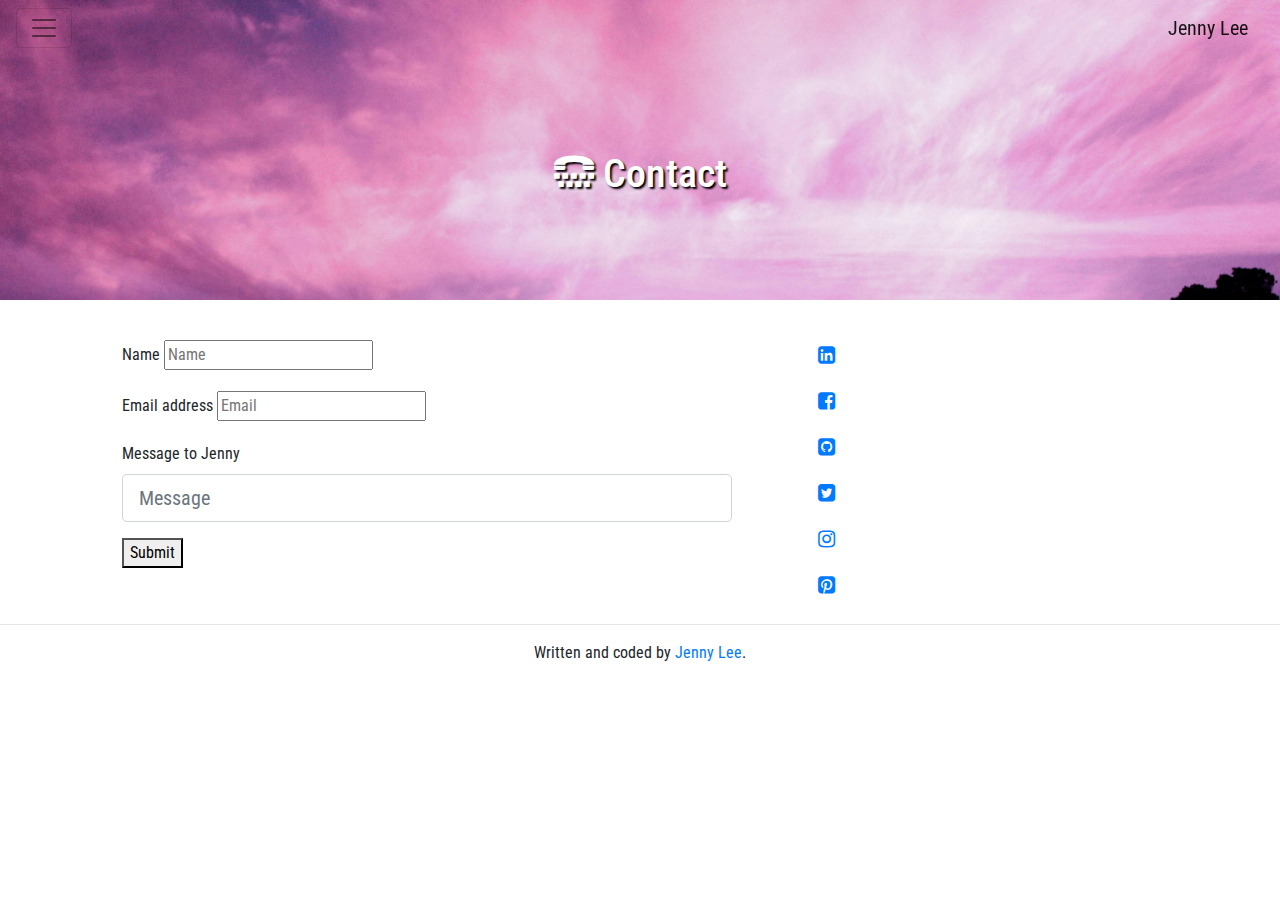
<file: contact.html>
<!DOCTYPE html>
<html >
  <head>
    <meta charset="UTF-8">
    <title>Contact</title>
    <link rel='stylesheet prefetch' href='https://cdnjs.cloudflare.com/ajax/libs/twitter-bootstrap/4.0.0-alpha.6/css/bootstrap.min.css'>
    <link rel='stylesheet prefetch' href='https://maxcdn.bootstrapcdn.com/font-awesome/4.7.0/css/font-awesome.min.css'>
    <link rel="stylesheet" href="css/style.css">
  </head>
  <body>
    <main>
    <nav class="navbar navbar-toggleable-md navbar-light bg-faded fixed-top" role="navigation">
      <button class="navbar-toggler navbar-toggler-right" type="button" data-toggle="collapse" data-target="#navbarSupportedContent" aria-controls="navbarSupportedContent" aria-expanded="false" aria-label="Toggle navigation">
      <span class="navbar-toggler-icon"></span>
      </button>
      <a class="navbar-brand" href="index.html">Jenny Lee</a>
      <div class="collapse navbar-collapse" id="navbarSupportedContent">
        <ul class="navbar-nav mr-auto">
          <li class="nav-item active">
            <a class="nav-link" href="education.html">Education</a>
          </li>
          <li class="nav-item active">
            <a class="nav-link" href="experience.html">Experience</a>
          </li>
          <li class="nav-item active">
            <a class="nav-link" href="skills.html">Skills and Achievements</a>
          </li>
          <li class="nav-item active">
            <a class="nav-link" href="contact.html">Contact</a>
          </li>
        </ul>
        
      </div>
    </nav>
    <div class="container-fluid">
      <div class="row header-bg-contact">
        <div class="col">
          <h1>
          <i class="fa fa-tty" aria-hidden="true"> </i>
          Contact
          </h1>
        </div>
      </div>
      <div class="row">
        <div class="col-sm-6 offset-sm-1">
          <form action="mailto:jjenpm@gmail.com">
            <div class="form-group">
              <label> Name </label>
              <input type="text" placeholder="Name" required>
            </div>
            <div class="form-group">
              <label> Email address </label>
              <input type="text" placeholder="Email" required>
            </div>
            <div class="form-group">
              <label> Message to Jenny </label>
              <input class="form-control form-control-lg" type="text" placeholder="Message" required>
            </div>
            <button type="submit">Submit</button>
          </form>
        </div>
        <div class="col-sm-5">
          <ul>
            <li class="btn-lg padding-li">
              <a href="https://www.linkedin.com/in/wanjenlee" target='_blank'> <i class="fa fa-linkedin-square"></i> </a>
            </li>
            <li class="btn-lg">
              <a  href="https://www.facebook.com/w.jennylee" target='_blank'> <i class="fa fa-facebook-square"></i> </a>
            </li>
            <li class="btn-lg">
              <a href="https://github.com/Hallucinojenlee" target='_blank'> <i class="fa fa-github-square"> </i> </a>
            </li>
            <li class="btn-lg">
              <a href="https://twitter.com/wanjenlee" target="_blank"> <span class="fa fa-twitter-square"> </span> </a>
            </li>
            <li class="btn-lg">
              <a href="https://instagram.com/hallucinojen_lee" target="_blank"> <i class="fa fa-instagram"> </i> </a>
            </li>
            <li class="btn-lg">
              <a href="https://uk.pinterest.com/jjenpm/" target="_blank"> <i class="fa fa-pinterest-square" aria-hidden="true"></i> </a>
            </li>
          </ul>
        </div>
      </div>
    </div>
    </main>
    <footer class="text-center">
      <hr>
      <p> Written and coded by <a href="https://www.freecodecamp.com/hallucinojenlee" target="_blank"> Jenny Lee</a>.</p>
    </footer>
    <script src='https://cdnjs.cloudflare.com/ajax/libs/jquery/3.1.1/jquery.min.js'></script>
    <script src='https://cdnjs.cloudflare.com/ajax/libs/twitter-bootstrap/4.0.0-alpha.6/js/bootstrap.min.js'></script>
    
  </body>
</html>
</file>
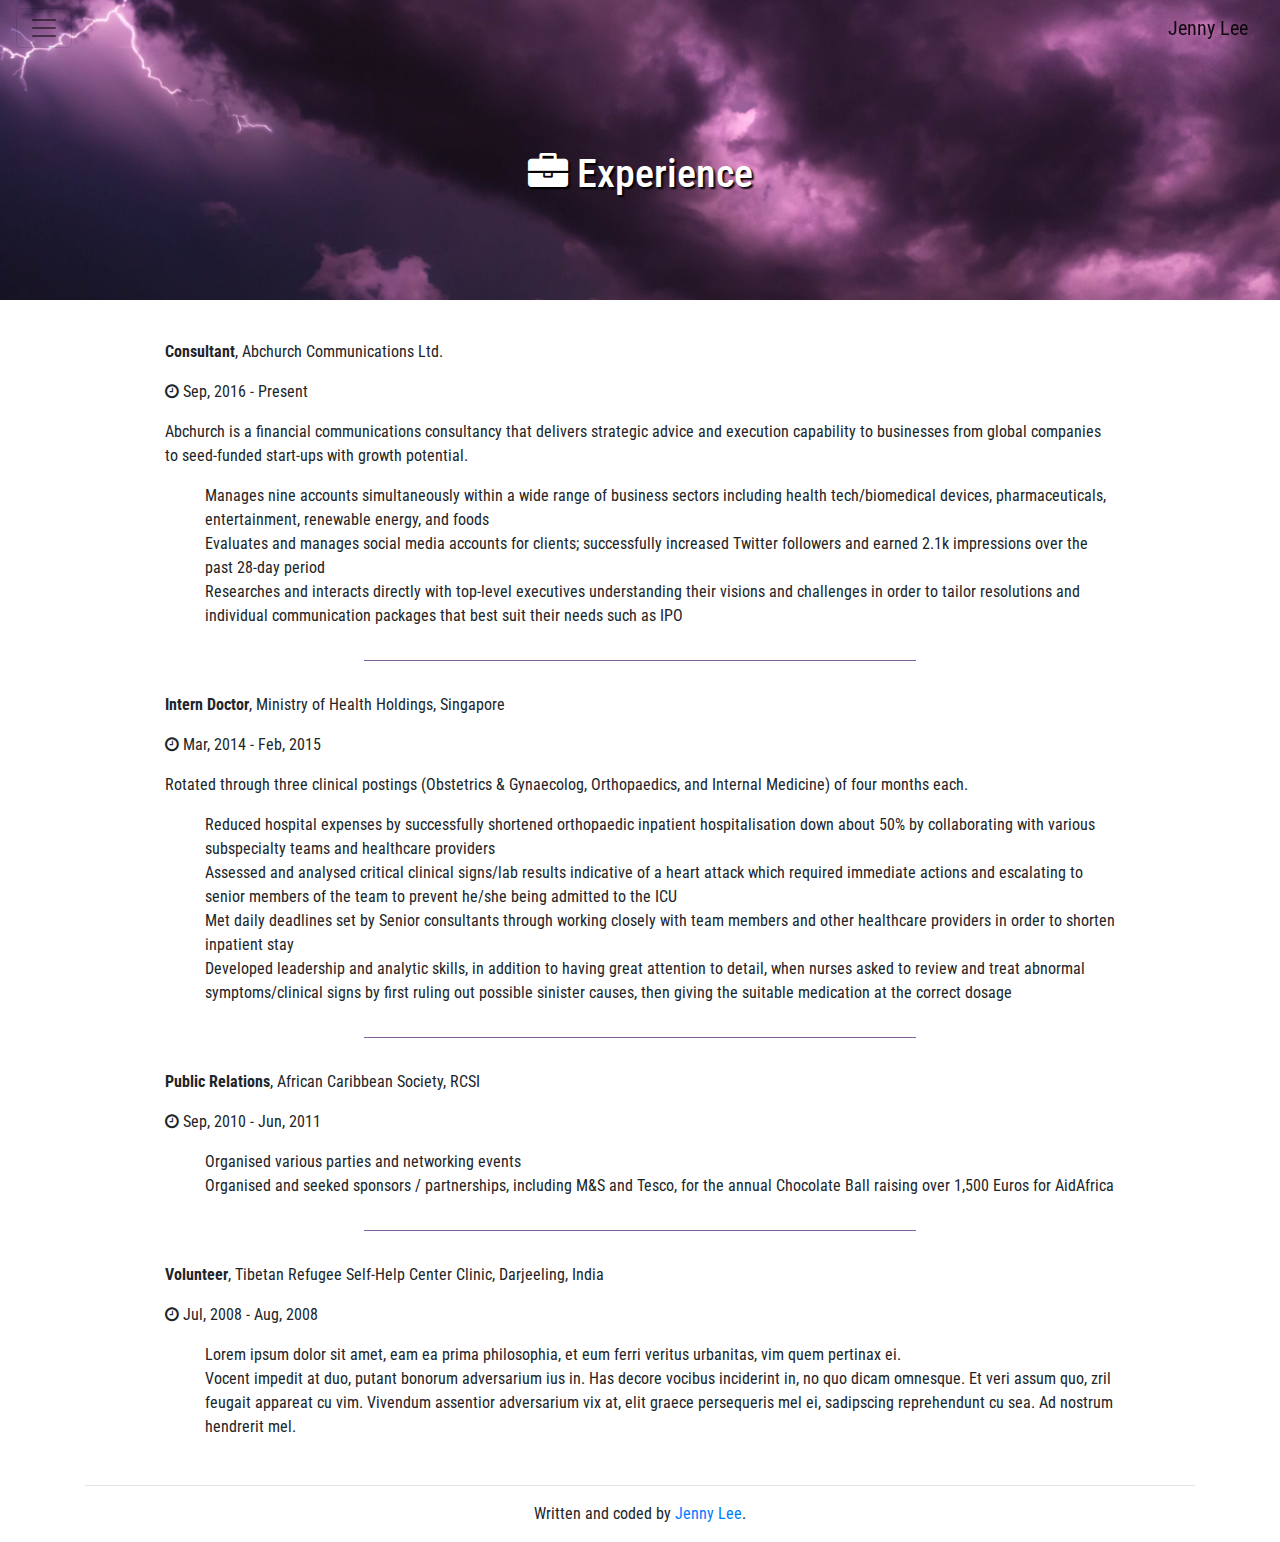
<file: experience.html>
<!DOCTYPE html>
<html >
  <head>
    <meta charset="UTF-8">
    <title>Experience</title>


    <link rel='stylesheet prefetch' href='https://cdnjs.cloudflare.com/ajax/libs/twitter-bootstrap/4.0.0-alpha.6/css/bootstrap.min.css'>
    <link rel='stylesheet prefetch' href='https://maxcdn.bootstrapcdn.com/font-awesome/4.7.0/css/font-awesome.min.css'>
    <link rel="stylesheet" href="css/style.css">

  </head>
  <body>
    <main>
    <nav class="navbar navbar-toggleable-md navbar-light bg-faded fixed-top" role="navigation">
      <button class="navbar-toggler navbar-toggler-right" type="button" data-toggle="collapse" data-target="#navbarSupportedContent" aria-controls="navbarSupportedContent" aria-expanded="false" aria-label="Toggle navigation">
      <span class="navbar-toggler-icon"></span>
      </button>
      <a class="navbar-brand" href="index.html">Jenny Lee</a>
      <div class="collapse navbar-collapse" id="navbarSupportedContent">
        <ul class="navbar-nav mr-auto">
          <li class="nav-item active">
            <a class="nav-link" href="education.html">Education</a>
          </li>
          <li class="nav-item active">
            <a class="nav-link" href="experience.html">Experience</a>
          </li>
          <li class="nav-item active">
            <a class="nav-link" href="skills.html">Skills and Achievements</a>
          </li>
          <li class="nav-item active">
            <a class="nav-link" href="contact.html">Contact</a>
          </li>
        </ul>

      </div>
    </nav>

      <div class="row header-bg-experience">
        <div class="container">
        <div class="col">
          <h1>
          <i class="fa fa-briefcase"> </i> Experience
          </h1>
        </div>
      </div>
    </div>
    <div class="container">
      <div class="row">
        <div class="col-sm-10 offset-sm-1">
          <div class="row">
            <p> <strong> Consultant</strong>, Abchurch Communications Ltd. </p>
          </div>
          <div class="row margin-experience">
            <p> <i class="fa fa-clock-o" aria-hidden="true"> </i> Sep, 2016 - Present </p>
            <p> Abchurch is a financial communications consultancy that delivers strategic advice and execution capability to businesses from global companies to seed-funded start-ups with growth potential.
              <ul>
                <li> Manages nine accounts simultaneously within a wide range of business sectors including health tech/biomedical devices, pharmaceuticals, entertainment, renewable energy, and foods </li>
                <li> Evaluates and manages social media accounts for clients; successfully increased Twitter followers and earned 2.1k impressions over the past 28-day period </li>
                <li> Researches and interacts directly with top-level executives understanding their visions and challenges in order to tailor resolutions and individual communication packages that best suit their needs such as IPO </li>
              </ul>
            </div>
            <hr class="style-hr">
            <div class="row">
              <p> <strong> Intern Doctor</strong>, Ministry of Health Holdings, Singapore </p>
            </div>
            <div class="row margin-experience">
              <p> <i class="fa fa-clock-o" aria-hidden="true"> </i> Mar, 2014 - Feb, 2015 </p>
              <p> Rotated through three clinical postings (Obstetrics & Gynaecolog, Orthopaedics, and Internal Medicine) of four months each. </p>
              <ul>
                <li> Reduced hospital expenses by successfully shortened orthopaedic inpatient hospitalisation down about 50% by collaborating with various subspecialty teams and healthcare providers </li>
                <li> Assessed and analysed critical clinical signs/lab results indicative of a heart attack which required immediate actions and escalating to senior members of the team to prevent he/she being admitted to the ICU </li>
                <li> Met daily deadlines set by Senior consultants through working closely with team members and other healthcare providers in order to shorten inpatient stay </li>
                <li> Developed leadership and analytic skills, in addition to having great attention to detail, when nurses asked to review and treat abnormal symptoms/clinical signs by first ruling out possible sinister causes, then giving the suitable medication
                at the correct dosage </li>
              </ul>
            </div>
            <hr class="style-hr">
            <div class="row">
              <p> <strong> Public Relations</strong>, African Caribbean Society, RCSI </p>
            </div>
            <div class="row margin-experience">
              <p> <i class="fa fa-clock-o" aria-hidden="true"> </i> Sep, 2010 - Jun, 2011 </p>
              <ul>
                <li> Organised various parties and networking events </li>
                <li> Organised and seeked sponsors / partnerships, including M&S and Tesco, for the annual Chocolate Ball raising over 1,500 Euros for AidAfrica </li>
              </ul>
            </div>
            <hr class="style-hr">
            <div class="row">
              <p> <strong>Volunteer</strong>, Tibetan Refugee Self-Help Center Clinic, Darjeeling, India </p>
            </div>
            <div class="row margin-experience">
              <p> <i class="fa fa-clock-o" aria-hidden="true"> </i> Jul, 2008 - Aug, 2008 </p>
              <ul>
                <li> Lorem ipsum dolor sit amet, eam ea prima philosophia, et eum ferri veritus urbanitas, vim quem pertinax ei. </li>
                <li> Vocent impedit at duo, putant bonorum adversarium ius in. Has decore vocibus inciderint in, no quo dicam omnesque. Et veri assum quo, zril feugait appareat cu vim. Vivendum assentior adversarium vix at, elit graece persequeris mel ei, sadipscing reprehendunt cu sea. Ad nostrum hendrerit mel. </li>
              </ul>
            </div>
          </div>
        </div>

          <footer class="text-center">
            <hr>
            <p> Written and coded by <a href="https://www.freecodecamp.com/hallucinojenlee" target="_blank"> Jenny Lee</a>.</p>
          </footer>
        </div>
      </div>
    </main>
          <script src='https://cdnjs.cloudflare.com/ajax/libs/jquery/3.1.1/jquery.min.js'></script>
          <script src='https://cdnjs.cloudflare.com/ajax/libs/twitter-bootstrap/4.0.0-alpha.6/js/bootstrap.min.js'></script>

        </body>
      </html>
</file>
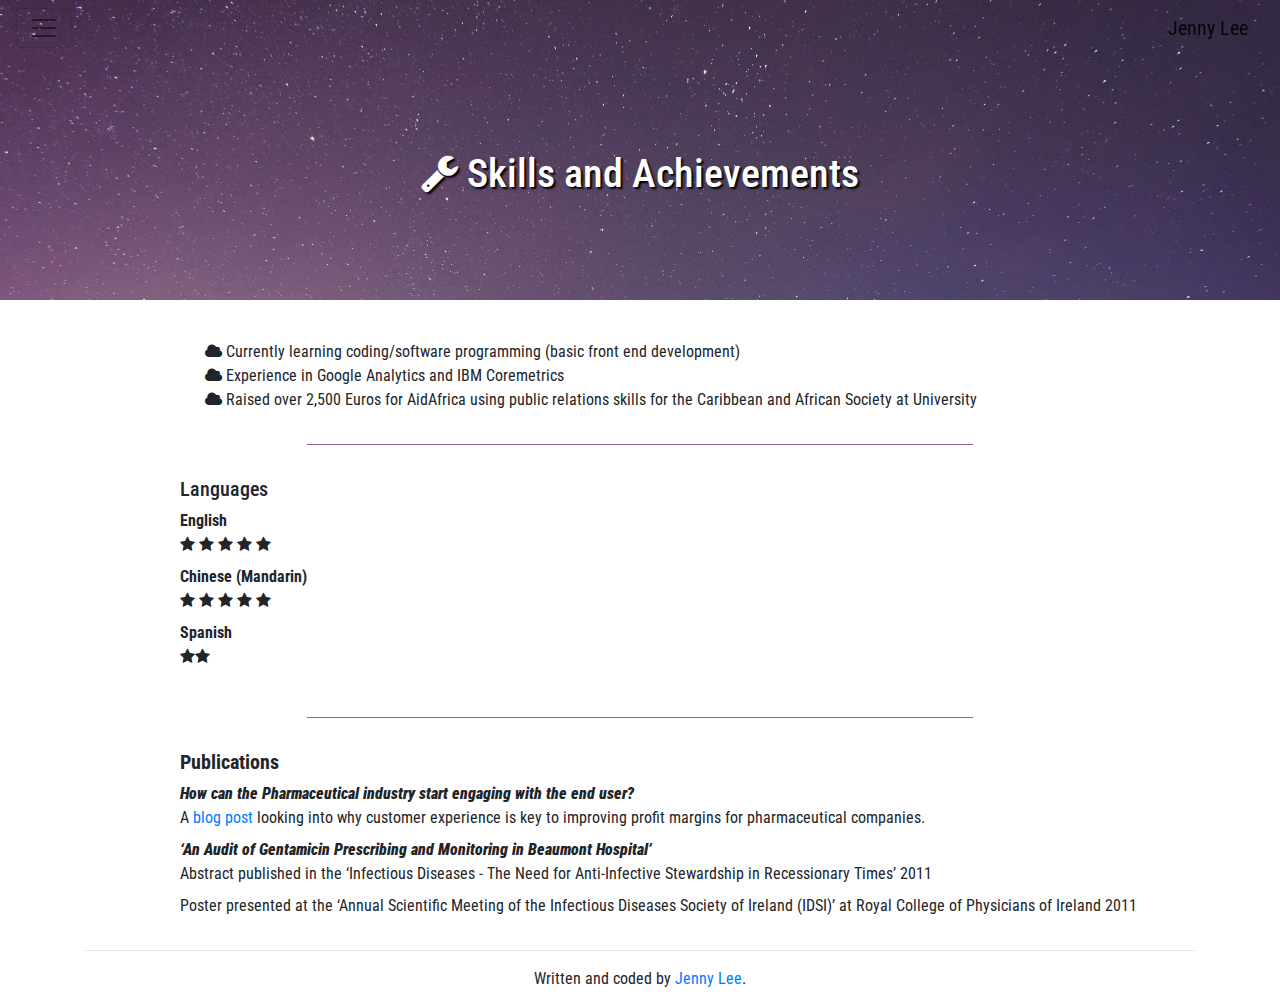
<file: skills.html>
<!DOCTYPE html>
<html >
  <head>
    <meta charset="UTF-8">
    <title>Skills & Achievements</title>
    <link rel='stylesheet prefetch' href='https://cdnjs.cloudflare.com/ajax/libs/twitter-bootstrap/4.0.0-alpha.6/css/bootstrap.min.css'>
    <link rel='stylesheet prefetch' href='https://maxcdn.bootstrapcdn.com/font-awesome/4.7.0/css/font-awesome.min.css'>
    <link rel="stylesheet" href="css/style.css">

  </head>
  <body>
    <main>
    <nav class="navbar navbar-toggleable-md navbar-light bg-faded fixed-top" role="navigation">
      <button class="navbar-toggler navbar-toggler-right" type="button" data-toggle="collapse" data-target="#navbarSupportedContent" aria-controls="navbarSupportedContent" aria-expanded="false" aria-label="Toggle navigation">
      <span class="navbar-toggler-icon"></span>
      </button>
      <a class="navbar-brand" href="index.html">Jenny Lee</a>
      <div class="collapse navbar-collapse" id="navbarSupportedContent">
        <ul class="navbar-nav mr-auto">
          <li class="nav-item active">
            <a class="nav-link" href="education.html">Education</a>
          </li>
          <li class="nav-item active">
            <a class="nav-link" href="experience.html">Experience</a>
          </li>
          <li class="nav-item active">
            <a class="nav-link" href="skills.html">Skills and Achievements</a>
          </li>
          <li class="nav-item active">
            <a class="nav-link" href="contact.html">Contact</a>
          </li>
        </ul>

      </div>
    </nav>

      <div class="row header-bg-skills">
        <div class="container">
        <div class="col">
          <h1>
          <i class="fa fa-wrench" aria-hidden="true"> </i> Skills and Achievements
          </h1>
        </div>
      </div>
    </div>
    <div class="container">
      <div class="row">
        <ul class="offset-sm-1">
          <li> <i class="fa fa-cloud" aria-hidden="true"></i> Currently learning coding/software programming (basic front end development)
          </li>
          <li> <i class="fa fa-cloud" aria-hidden="true"></i> Experience in Google Analytics and IBM Coremetrics
          </li>
          <li> <i class="fa fa-cloud" aria-hidden="true"></i> Raised over 2,500 Euros for AidAfrica using public relations skills for the Caribbean and African Society at University
          </li>
        </ul>
      </div>

      <hr class="style-hr">

      <div class="row">
        <div class="col-sm-12 offset-sm-1">
            <dl class="language-list"> <h5> Languages </h5>
              <dt> English </dt>
              <dd>
              <i class="fa fa-star" aria-hidden="true"> </i>
              <i class="fa fa-star" aria-hidden="true"> </i>
              <i class="fa fa-star" aria-hidden="true"> </i>
              <i class="fa fa-star" aria-hidden="true"> </i>
              <i class="fa fa-star" aria-hidden="true"> </i>
            </dd>
              <dt> Chinese (Mandarin) </dt>
              <dd>
              <i class="fa fa-star" aria-hidden="true"> </i>
              <i class="fa fa-star" aria-hidden="true"> </i>
              <i class="fa fa-star" aria-hidden="true"> </i>
              <i class="fa fa-star" aria-hidden="true"> </i>
              <i class="fa fa-star" aria-hidden="true"> </i>
            </dd>
              <dt> Spanish </dt>
              <dd>
              <i class="fa fa-star" aria-hidden="true"> </i><i class="fa fa-star" aria-hidden="true"> </i>
            </dd>
            </dl>
          </div>

      </div>

          <hr class="style-hr">

          <div class="row">
            <div class="col-sm-12 offset-sm-1">
            <dl> <h5> <strong> Publications </strong> </h5>
              <dt> <em> <strong> How can the Pharmaceutical industry start engaging with the end user? </strong> </em> </dt>
              <dd> A <a href="http://www.abchurch-group.com/blog/how-can-the-pharmaceutical-industry-start-engaging-with-the-end-user" target="_blank"> blog post </a> looking into why customer experience is key to improving profit margins for pharmaceutical companies. </dd>
              <dt> <em> <strong> ‘An Audit of Gentamicin Prescribing and Monitoring in Beaumont Hospital’ </strong> </em> </dt>
              <dd> Abstract published in the ‘Infectious Diseases - The Need for Anti-Infective Stewardship in Recessionary Times’ 2011 </dd>
              <dd> Poster presented at the ‘Annual Scientific Meeting of the Infectious Diseases Society of Ireland (IDSI)’ at Royal College of Physicians of Ireland 2011 </dd>
            </dl>
          </div>
        </div>


      <footer class="text-center">
        <hr>
        <p> Written and coded by <a href="https://www.freecodecamp.com/hallucinojenlee" target="_blank"> Jenny Lee</a>.</p>
      </footer>

    </div>
    </main>
      <script src='https://cdnjs.cloudflare.com/ajax/libs/jquery/3.1.1/jquery.min.js'></script>
      <script src='https://cdnjs.cloudflare.com/ajax/libs/twitter-bootstrap/4.0.0-alpha.6/js/bootstrap.min.js'></script>

    </body>
  </html>
</file>
<file: css/style.css>
@import url('https://fonts.googleapis.com/css?family=Roboto+Condensed');

body {
  font-family: 'Roboto Condensed', sans-serif;
  font-size: px;
}

.bg-white{
  background: white;
}

.bg-white p, .bg-white h1 {
  color: grey;
  line-height: normal;
  margin-left: 10%;
}

.bg-pink{
  background: url('../bg-pink.jpg');
  background-size: cover;
  padding-top: 8%;
}

.margin-headshot{
  padding: 0px;
}

.list-inline {

  letter-spacing: 0.5em;
}

.lead {
  margin: 0 auto;
}



.bg-blue {
  background: #3a97d2;
  margin-bottom: 30px;
  text-align: center;

}

.bg-blue a {
  color: #fff;
  font-size: 20px;
  display:inline-block;
  margin-left: 30px;
  margin-right: 30px;
}

.style-hr {
  background-color: #926BAE;
  width: 60%;
  margin-top: 2em;
  margin-bottom: 2em;
}

.header-bg-contact {
  background: url('../bg-contact.jpg');
  background-size: cover;
  color: white;
  text-shadow: 2px 2px 2px black;
  height: 300px;
  text-align: center !important;
  padding-top: 100px;
  padding-bottom: 75px;
  margin-bottom: 40px;
}

h1 {
  padding-top: 50px;
}

ul {
  list-style-type: none;
  margin: 20px;
  }

.padding-li {
   padding-top: 0px;
}

.header-bg-education {
  background: url('../bg-education.jpg');
  background-size: cover;
  color: white;
  text-shadow: 2px 2px 2px black;
  height: 300px;
  text-align: center !important;
  padding-top: 100px;
  padding-bottom: 75px;
  margin-bottom: 40px;
}


.margin-education {
  margin-bottom: 50px;
  line-height: 2em;
}


.education-item p, ul{
  margin: 0;
}

.header-bg-experience {
  background: url('../bg-experience.jpg');
  background-size: cover;
  color: white;
  text-shadow: 2px 2px 2px black;
  height: 300px;
  text-align: center !important;
  padding-top: 100px;
  padding-bottom: 75px;
  margin-bottom: 40px;
}


.margin-experience {
  margin-bottom: 30px;
}


.header-bg-skills {
  background: url('../bg-skills.jpg');
  background-size: cover;
  color: white;
  text-shadow: 2px 2px 2px black;
  height: 300px;
  text-align: center !important;
  padding-top: 100px;
  padding-bottom: 75px;
  margin-bottom: 40px;
}

.skills-items {
  margin: 40px;
}
</file>
